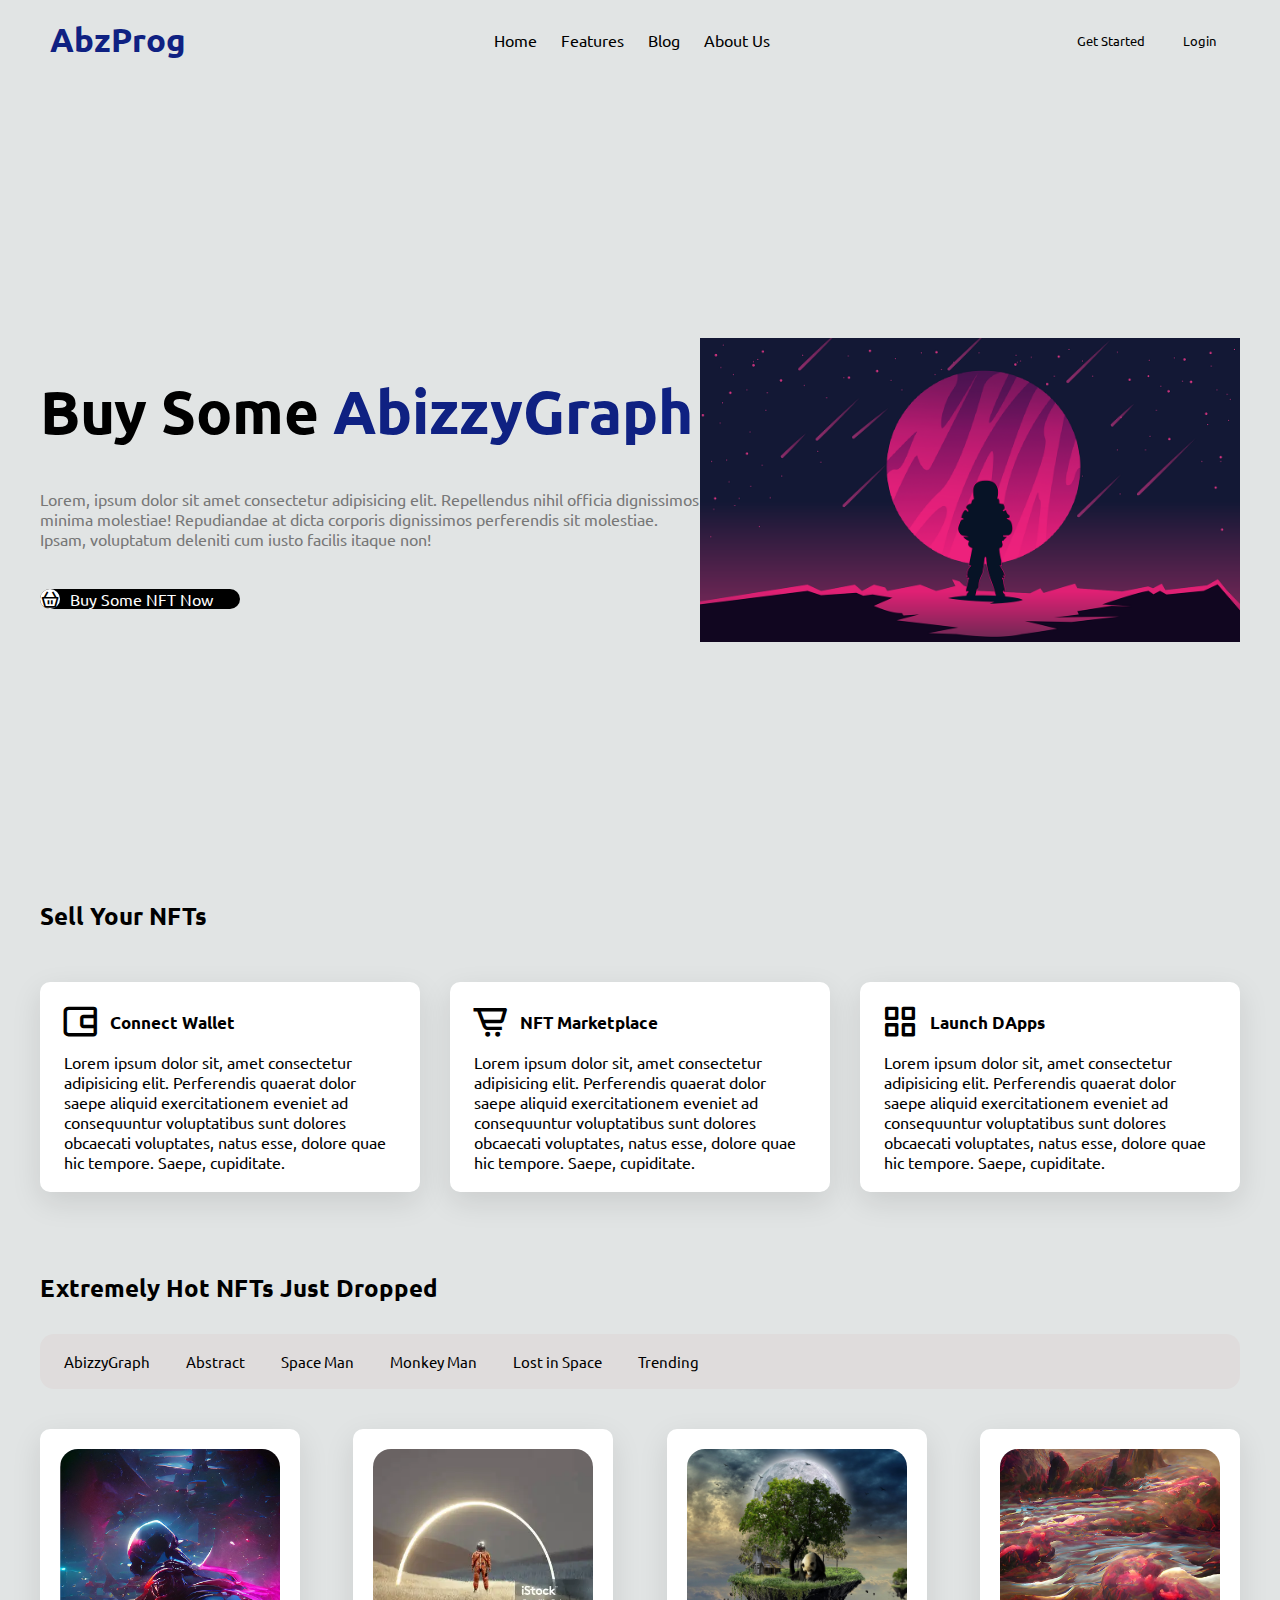
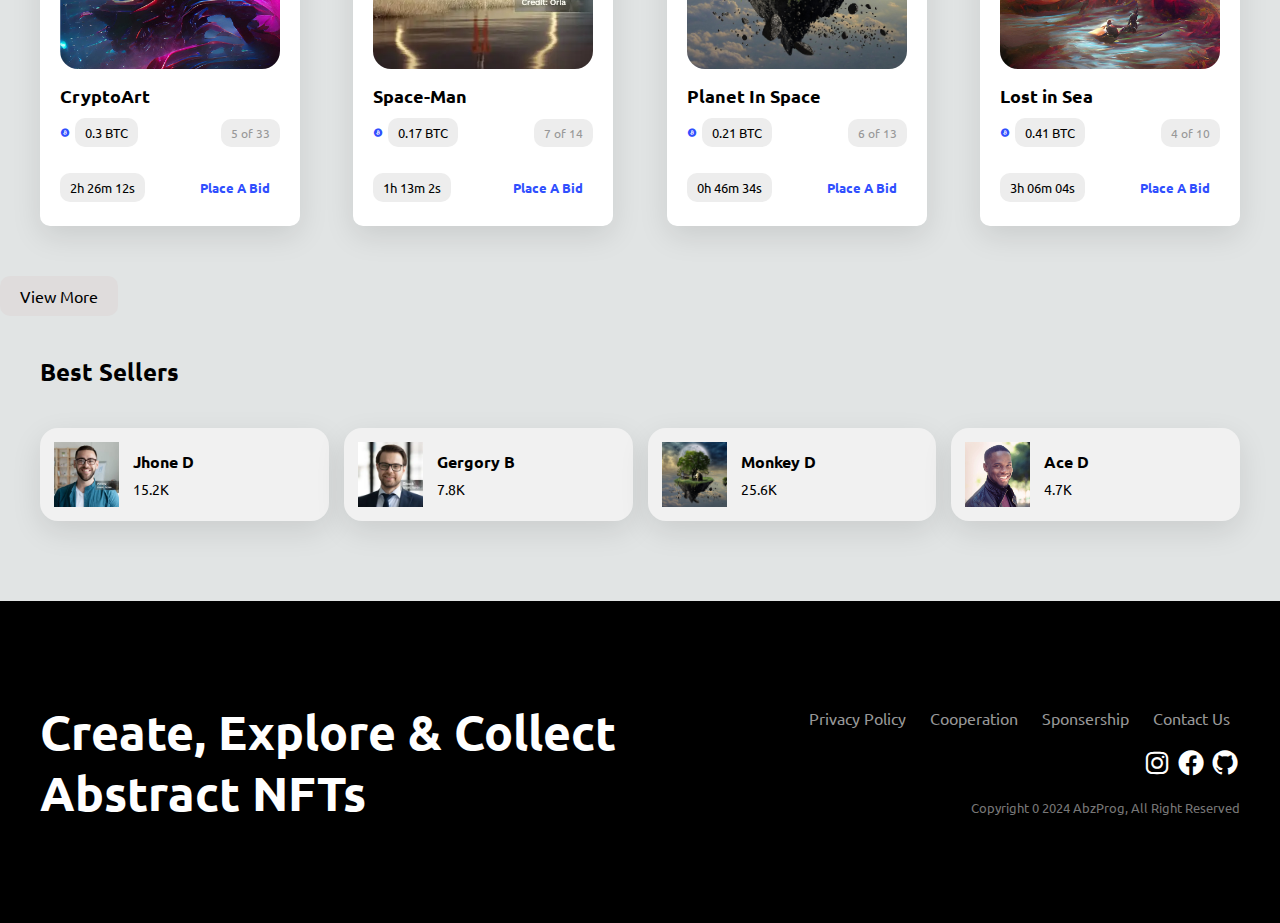
<file: index.html>
<!DOCTYPE html>
<html lang="en">
<head>
    <meta charset="UTF-8">
    <meta http-equiv="X-UA-Compatible" content="IE=edge">
    <meta name="viewport" content="width=device-width, initial-scale=1.0">
    <link href='https://unpkg.com/boxicons@2.1.4/css/boxicons.min.css' rel='stylesheet'>
    <link rel="stylesheet" href="style.css">
    <title>Responsive NFT Website </title>
</head>
<body>
    <nav>
        <a href="#" class="logo"> AbzProg</a>
        <div>
            <a href="home.html"> Home </a>
            <a href="features.html"> Features </a>
            <a href="blog.html"> Blog </a>
            <a href="aboutus.html"> About Us</a>
        </div>
        <div class="login">
            <button class="sign up"> Get Started</button>
            <button>Login</button>
        </div>
    </nav>

    <header>
        <div class="left">
            <h1>Buy Some <span>AbizzyGraph</span></h1>
            <p>Lorem, ipsum dolor sit amet consectetur adipisicing elit.
                Repellendus nihil officia dignissimos minima molestiae!
                Repudiandae at dicta corporis dignissimos perferendis sit molestiae. Ipsam, voluptatum
                deleniti cum iusto facilis itaque non!</p>
                <a href="#">
                    <i class="bx bx-basket"></i>
                    <span>Buy Some NFT Now</span>
                </a>
        </div>
        <img src="assets/header.png">
    </header>
    <h2 class="separator">
        Sell Your NFTs
    </h2>

    <div class="sell-nft">
        <div class="item">
            <div class="header">
                <i class='bx bx-wallet-alt'></i>
                <h5>Connect Wallet</h5>
            </div>
            <p> Lorem ipsum dolor sit, amet consectetur adipisicing elit.
                Perferendis quaerat dolor saepe aliquid exercitationem eveniet ad
                consequuntur voluptatibus sunt dolores obcaecati
                voluptates, natus esse, dolore quae hic tempore. Saepe, cupiditate.</p>
        </div>
        <div class="item">
            <div class="header">
                <i class='bx bx-cart-alt'></i>
                <h5>NFT Marketplace</h5>
            </div>
            <p> Lorem ipsum dolor sit, amet consectetur adipisicing elit.
                Perferendis quaerat dolor saepe aliquid exercitationem eveniet ad
                consequuntur voluptatibus sunt dolores obcaecati
                voluptates, natus esse, dolore quae hic tempore. Saepe, cupiditate.</p>
        </div>
        <div class="item">
            <div class="header">
                <i class='bx bx-grid-alt'></i>
                <h5>Launch DApps</h5>
            </div>
            <p> Lorem ipsum dolor sit, amet consectetur adipisicing elit.
                Perferendis quaerat dolor saepe aliquid exercitationem eveniet ad
                consequuntur voluptatibus sunt dolores obcaecati
                voluptates, natus esse, dolore quae hic tempore. Saepe, cupiditate.</p>
        </div>
    </div>

    <h2 class="separator">
        Extremely Hot NFTs Just Dropped
    </h2>

    <div class="nft-shop">
        <div class="category">
            <a href="graph.html">AbizzyGraph</a>
            <a href="abstract.html">Abstract</a>
            <a href="spaceman.html">Space Man</a>
            <a href="monkey.html">Monkey Man</a>
            <a href="lost.html">Lost in Space</a>
            <a href="trending.html">Trending</a>
        </div>
        <div class="nft-list">
            <div class="item">
                <img src="assets/item-1.png">
                <div class="info">
                    <div>
                        <h5>CryptoArt</h5>
                        <div class="btc">
                            <i class='bx bxl-bitcoin'></i>
                            <p> 0.3 BTC</p>
                        </div>
                    </div>
                    <p> 5 of 33</p>
                </div>
                <div class="bid">
                    <p>2h 26m 12s</p>
                    <a href="#"> Place A Bid</a>
                </div>
            </div>
            <div class="item">
                <img src="assets/item-2.png">
                <div class="info">
                    <div>
                        <h5>Space-Man</h5>
                        <div class="btc">
                            <i class='bx bxl-bitcoin'></i>
                            <p> 0.17 BTC</p>
                        </div>
                    </div>
                    <p> 7 of 14</p>
                </div>
                <div class="bid">
                    <p>1h 13m 2s</p>
                    <a href="#"> Place A Bid</a>
                </div>
            </div>
            <div class="item">
                <img src="assets/item-3.png">
                <div class="info">
                    <div>
                        <h5>Planet In Space</h5>
                        <div class="btc">
                            <i class='bx bxl-bitcoin'></i>
                            <p> 0.21 BTC</p>
                        </div>
                    </div>
                    <p> 6 of 13</p>
                </div>
                <div class="bid">
                    <p>0h 46m 34s</p>
                    <a href="#"> Place A Bid</a>
                </div>
            </div>
            <div class="item">
                <img src="assets/item-4.png">
                <div class="info">
                    <div>
                        <h5>Lost in Sea </h5>
                        <div class="btc">
                            <i class='bx bxl-bitcoin'></i>
                            <p> 0.41 BTC</p>
                        </div>
                    </div>
                    <p> 4 of 10</p>
                </div>
                <div class="bid">
                    <p>3h 06m 04s</p>
                    <a href="#"> Place A Bid</a>
                </div>
            </div>
        </div>
    </div>
    
    <div class="view-more">
        <button>View More</button>
    </div>
    
    <h2 class="separator">
        Best Sellers
    </h2>

    <div class="sellers">
        <div class="item">
            <img src="assets/profile-1.png">
            <div class="info">
                <h4> Jhone D</h4>
                <p>15.2K</p>
            </div>
        </div>
        <div class="item">
            <img src="assets/profile-2.png">
            <div class="info">
                <h4> Gergory B</h4>
                <p>7.8K</p>
            </div>
        </div>
        <div class="item">
            <img src="assets/item-3.png">
            <div class="info">
                <h4> Monkey D</h4>
                <p>25.6K</p>
            </div>
        </div>
        <div class="item">
            <img src="assets/profile-4.png">
            <div class="info">
                <h4> Ace D</h4>
                <p>4.7K</p>
            </div>
        </div>
    </div>
    <footer>
        <h3>Create, Explore & Collect Abstract NFTs</h3>
        <div class="right">
            <div class="links">
                <a href="#"> Privacy Policy</a>
                <a href="#"> Cooperation</a>
                <a href="#"> Sponsership</a>
                <a href="#"> Contact Us</a>
            </div>
            <div class="social">
                <i class='bx bxl-instagram'></i>
                <i class='bx bxl-facebook-circle'></i>
                <i class='bx bxl-github'></i>
            </div>
            <p>Copyright 0 2024 AbzProg, All
                Right Reserved</p>
        </div>
    </footer>
    
</body>
</html>
</file>
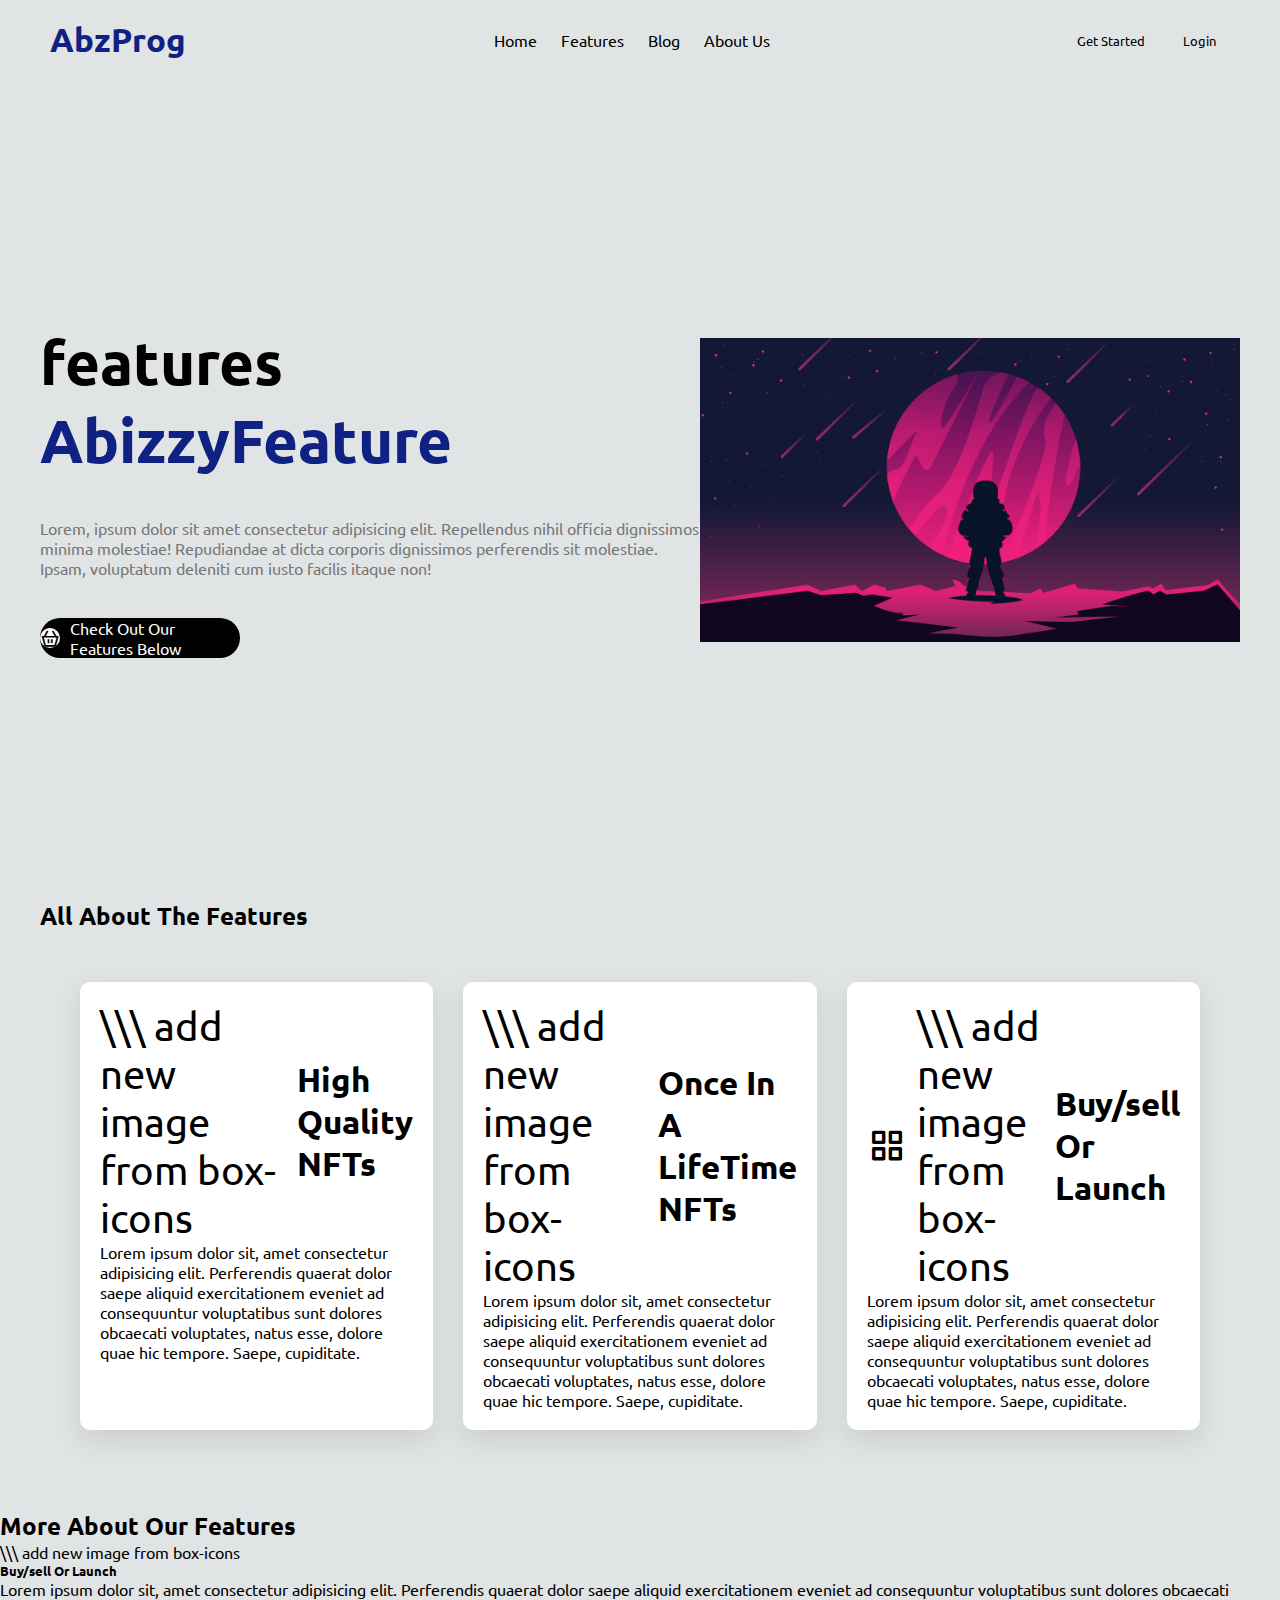
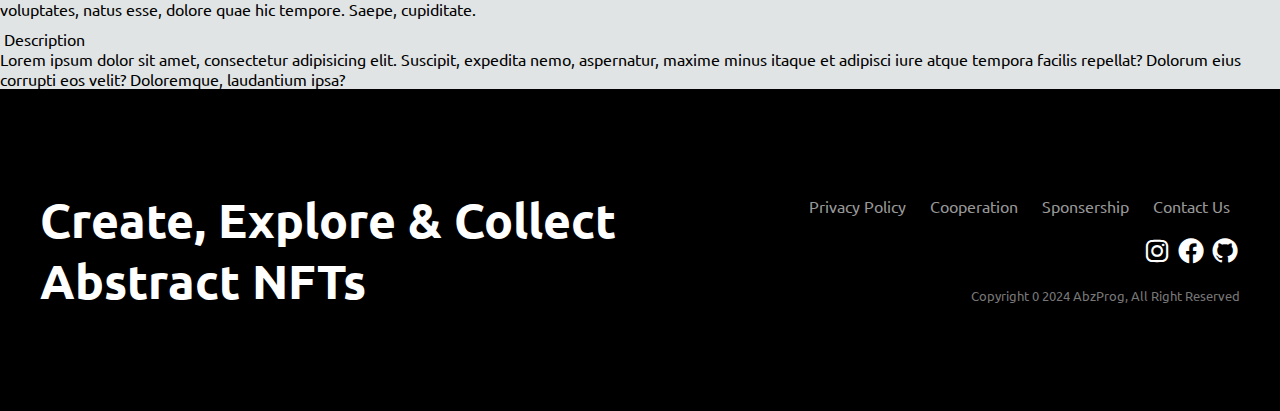
<file: features.html>
<!DOCTYPE html>
<html lang="en">
<head>
    <meta charset="UTF-8">
    <meta http-equiv="X-UA-Compatible" content="IE=edge">
    <meta name="viewport" content="width=device-width, initial-scale=1.0">
    <link href='https://unpkg.com/boxicons@2.1.4/css/boxicons.min.css' rel='stylesheet'>
    <link rel="stylesheet" href="style.css">
    <title>Features</title>
</head>
<body>
    <nav>
        <a href="#" class="logo">AbzProg</a>
        <div>
            <a href="index.html"> Home </a>
            <a href="features.html"> Features </a>
            <a href="blog.html"> Blog </a>
            <a href="aboutus.html"> About Us</a>
        </div>
        <div class="login">
            <button class="sign up"> Get Started</button>
            <button>Login</button>
        </div>
    </nav>

    <header>
        <div class="left">
            <h1>features <span>AbizzyFeature</span></h1>
            <p>Lorem, ipsum dolor sit amet consectetur adipisicing elit.
                Repellendus nihil officia dignissimos minima molestiae!
                Repudiandae at dicta corporis dignissimos perferendis sit molestiae. Ipsam, voluptatum
                deleniti cum iusto facilis itaque non!</p>
                <a href="#">
                    <i class="bx bx-basket"></i>
                    <span>Check Out Our Features Below</span>
                </a>
        </div>
        <img src="assets/header.png">
    </header>
    <h2 class="separator">
        All About The Features
    </h2>

    <div class="features">
        <div class="feature_item">
            <div class="feature_header">
                \\\ add new image from box-icons
                <h5>High Quality NFTs</h5>
            </div>
            <p> Lorem ipsum dolor sit, amet consectetur adipisicing elit.
                Perferendis quaerat dolor saepe aliquid exercitationem eveniet ad
                consequuntur voluptatibus sunt dolores obcaecati
                voluptates, natus esse, dolore quae hic tempore. Saepe, cupiditate.</p>
        </div>
            <div class="feature_item">
                <div class="feature_header">
                    \\\ add new image from box-icons
                    <h5>Once In A LifeTime NFTs</h5>
                </div>
                <p> Lorem ipsum dolor sit, amet consectetur adipisicing elit.
                    Perferendis quaerat dolor saepe aliquid exercitationem eveniet ad
                    consequuntur voluptatibus sunt dolores obcaecati
                    voluptates, natus esse, dolore quae hic tempore. Saepe, cupiditate.</p>
        </div>
            <div class="feature_item">
            <div class="feature_header">
                <i class='bx bx-grid-alt'></i>\\\ add new image from box-icons
                <h5>Buy/sell Or Launch</h5>
            </div>
            <p> Lorem ipsum dolor sit, amet consectetur adipisicing elit.
                Perferendis quaerat dolor saepe aliquid exercitationem eveniet ad
                consequuntur voluptatibus sunt dolores obcaecati
                voluptates, natus esse, dolore quae hic tempore. Saepe, cupiditate.</p>
        </div>
    </div>

    <h2 class="feature_separator"> More About Our Features </h2>

    </div>
            <div class="feature_item">
            <div class="feature_header">
                \\\ add new image from box-icons
                <h5>Buy/sell Or Launch</h5>
            </div>
            <p> Lorem ipsum dolor sit, amet consectetur adipisicing elit.
                Perferendis quaerat dolor saepe aliquid exercitationem eveniet ad
                consequuntur voluptatibus sunt dolores obcaecati
                voluptates, natus esse, dolore quae hic tempore. Saepe, cupiditate.</p>
        </div>

    <div class="features_description"> Description</div>
    <p>Lorem ipsum dolor sit amet, consectetur adipisicing elit. Suscipit,
        expedita nemo, aspernatur, maxime minus itaque et adipisci iure atque
        tempora facilis repellat? Dolorum eius corrupti eos velit? Doloremque,
        laudantium ipsa?</p>

    <footer>
        <h3>Create, Explore & Collect Abstract NFTs</h3>
        <div class="right">
            <div class="links">
                <a href="privacy.html"> Privacy Policy</a>
                <a href="cooperation.html"> Cooperation</a>
                <a href="sponsership.html"> Sponsership</a>
                <a href="contact.html"> Contact Us</a>
            </div>
            <div class="social">
                <i class='bx bxl-instagram' ></i>
                <i class='bx bxl-facebook-circle'></i>
                <i class='bx bxl-github'></i>
            </div>
            <p>Copyright 0 2024 AbzProg, All
                Right Reserved</p>
        </div>
    </footer>

    
</body>
</html>
</file>
<file: style.css>
@import url('https://fonts.googleapis.com/css2?family=Ubuntu:ital,wght@0,300;0,400;0,500;0,700;1,300;1,400;1,500;1,700&display=swap');

*{
    margin: 0;
    padding: 0;
    box-sizing: border-box;
    font-family: 'Ubuntu', sans-serif;
}

a{
    text-decoration: none;
    color: #000000;
    padding: 10px;
}

img{
    object-fit: cover;

}
body{
    background-color: rgb(225, 228, 228);
}

nav{
    padding: 0 80px;
    display: flex;
    align-items: center;
    justify-content: space-between;
    height: 80px;
}

nav a.logo{
    font-size: 33px;
    color: #0f2182;
    font-weight: 600;

}
nav .links a:not(.last-child){
    margin-right: 20px;
}

nav .login button{
    padding: 10px 10px;
    border: none;
    margin-right: 14px;
    cursor: pointer;
    background-color: transparent;
}

nav .login button.signup{
    background-color: #000;
    color: #fff;
    border-radius: 4px;
    margin-right: 14px;

}
header{
    padding: 0 80px;
    height: calc(100vh - 80px);
    display: flex;
    align-items: center;
    justify-content: space-between;
}

header .left{
    width: 700px;
}

header .left h1{
    font-size: 80px;
    color: ;

}

header .left h1 span{
    color: #0f2182;
}

header .left p{
    margin: 40px 0;
    color: #777;
}

header .left a{
    display: flex;
    align-items: center;
    background: #000;
}

header .left h1{
    font-size: 80px;
}

header .left h1 span{
    color: #0f2182;
}

header .left p{
    margin: 40px 0;
    color: #777;
}

header .left a{
    display: flex;
    align-items: center;
    background: #000;
    width: 200px;
    padding: 0px;
    border-radius: 60px;
}

header a i{
    background-color: #fff;
    font-size: 20px;
    border-radius: 50px;
    padding: 0px;
}

header .left a span{
    color: #fff;
    margin-left: 10px;
}

header img{
    width: 600px;

}

h2 .separator{
    padding: 0 80px;
    font-size: 40px;
    margin-top: 40px;
}

.header .feature_separator p{
    margin: 40px 0;
    color: #777;
}

.features{
    padding: 0 80px;
    margin: 50px 0 80px;
    display: flex;
    justify-content: space-between;
    gap: 30px;
}

.features .feature_item{
    padding: 20px;
    background: #fff;
    border-radius: 10px;
    box-shadow: 0 10px 30px rgba(0, 0, 0, 0.1);
    transition: all 0.3s ease;

}

.features .feature_item :hover{
    box-shadow: none;
}

.features .feature_item .feature_header{
    display: flex;
    align-items: center;
    gap: 10px;
}

.features .feature_item .feature_header {
    font-size: 40px;
}

.features .feature_item .feature_header h2{
    font-size: 17px;
}

.features .feature_item .feature_header p{
    margin-top: 10px;
    padding: 0  4px;
}

.features_description{
    padding: 0 4px;
    margin-top: 10px;
    display: flex;
    justify-content: space-between;
    
}

.features_description p{
    margin-top: 10px;
    gap: 30px;
    border-radius: 10px;
    box-shadow: 0 10px 30px rgba(0, 0, 0, 0.1);
    transition: all 0.3s ease;
}

.features_description .feature_item,
.feature_header:hover{
    box-shadow: none;
}


.sell-nft{
    padding: 0 80px;
    margin: 50px 0 80px;
    display: flex;
    justify-content: space-between;
    gap: 30px;
}

.sell-nft .item,
.nft-shop .nft-list .item{
    padding: 20px;
    background: #fff;
    border-radius: 10px;
    box-shadow: 0 10px 30px rgba(0, 0, 0, 0.1);
    transition: all 0.3s ease;
}

.sell-nft .item:hover,
.nft-shop .nft-list .item:hover
.sellers .item:hover{
    box-shadow: none;
}

.sell-nft .item .header{
    display: flex;
    align-items: center;
    gap: 10px;
}

.sell-nft .item .header i{
    font-size: 40px;
}

.sell-nft .item .header h5{
    font-size: 17px;
}

.sell-nft .item p{
    margin-top: 10px;
    padding: 0 4px;
}

.nft-shop{
    padding: 0 80px ;
    margin-top: 30px;

}

.nft-shop .category{
    display: flex;
    gap: 16px;
}

.nft-shop .category{
    background-color: #dfdcdc;
    padding: 8px 14px;
    font-size: 15px;
    border-radius: 14px;
    transition: all 0.3s ease;
}

.nft-shop .category a:hover{
    color: #fff;
    background-color: #0f2182;
}

.nft-shop .nft-list {
    padding: 40px 0;
    display: flex;
    justify-content: space-between;
    gap: 20px;
}

.nft-shop .nft-list .item img{
    width: 280px;
    height: 280px;
    border-radius: 18px;
}

.nft-shop .nft-list .item .info {
    display: flex;
    align-items: flex-end;
    justify-content: space-between;
    padding: 12px 0;
    border-radius: 1px solid #edecec;
}

.nft-shop .nft-list .item .info h5{
    font-size: 18px;
}

.nft-shop .nft-list .item .info .btc{
    margin-top: 10px;
    display: flex;
    align-items: center;
    gap: 5px;
}

.nft-shop .nft-list .item .info .btc i{
    font-size: 10px;
    color: #304ffe;
}

.nft-shop .nft-list .item .info > p{
    font-size: 12px;
    color: #989898;
}

.nft-shop .nft-list .item .bid{
    padding: 14px 0 4px;
    display: flex;
    align-items: center;
    justify-content: space-between;
}

.nft-shop .nft-list .item p,
.nft-shop .nft-list .item a{
    background-color: #ededed;
    padding: 6px 10px;
    font-size: 13px;
    border-radius: 10px;
}

.nft-shop .nft-list .item .bid a{
    color: #304ffe;
    background: transparent;
    font-weight: bold;
    transition: all 0.3s ease;
}

.nft-shop .nft-list .item .bid a:hover{
    color: #fff;
    background-color: #000;
}

.view-more{
    margin: 10px 0 40px;
    display: flex;
    justify-content: space-between;
}

.view-more button{
    padding: 10px 20px;
    font-size: 16px;
    border: none;
    background: #dfdcdc;
    border-radius: 10px;
    cursor: pointer;
    transition: all 0.3s ease;
}

.view-more button.hover{
    color: #fff;
    margin: 40px 0;
}

.sellers{
    padding: 0 80px;
    margin: 40px 0 80px;
    display: flex;
    gap: 15px;
}

.sellers .item{
    background-color: #f1f1f1;
    display: flex;
    align-items: center;
    width: 25%;
    gap: 14px;
    padding: 14px;
    border-radius: 18px;
    cursor: pointer;
    box-shadow: 0 10px 30px rgba(0, 0, 0, 0.1);
    transition: all 0.3s ease;

}

.sellers .item img{
    width: 65px;
    height: 65px;

}

.sellers .item .info p{
    font-size: 14px;
    margin-top: 8px;
}

footer{
    background-color: #000;
    color: #fff;
    padding: 10px 80px;
    display: flex;
    align-items: center;
    justify-content: space-between;
}

footer h3{
    font-size: 48px;
}

footer .right{
    width: 80%;
    display: flex;
    flex-direction: column;
    align-items: flex-end;
    gap: 20px;
}

footer .right .links a{
    color: #989898;
    transition: color 0.3s ease;
}

footer .right .links a:hover{
    color: #fff;
}

footer .right .right .social{
    display: flex;
    align-items: center;
    gap: 10px;
}

footer .right .social i{
    font-size: 30px;
    cursor: pointer;
    transition: color 0.3s ease;
}

footer .right .social i:hover{
    color: #304ffe;
}

footer .right p{
    font-size: 13px;
    color: #777;
}

@media  screen and (max-width: 1400px){
    
    nav,
    header,
    h2.separator,
    .sell-nft,
    .nft-shop,
    .sellers{
        padding: 0 40px;
    }
    header .left h1{
        font-size: 60px;
    }
    header img{
        width: 540px;
    }
    .nft-shop .nft-list .item img{
        width: 220px;
        height: 220px;
    }
    footer{
        padding: 100px 40px;
    }
    footer h1{
        font-size: 38px;
    }
}

@media  screen and (max-width: 1200px) {
    header .left h1{
        font-size: 40px;
    }

    header img{
        width: 480px;
    }
    h2.separator{
        font-size: 34px;
    }
    .sell-nft .item .header h5{
        font-size: 15px;
    }
    .sell-nft .item p{
        font-size: 13px;
    }
    .nft-shop .nft-list .item{
        width: 40%;
    }
    .nft-shop .nft-list .item img{
        width: 100%;
        height: auto;
    }
    .sellers{
        flex-wrap: wrap;
    }
    .sellers .item{
        width :40%;
    }
    footer .links a{
        font-size: 15px;
    }
}

@media screen and (max-width 992px) {

    nav a.logo{
        font-size: 20px;
    }

    nav .links a{
        font-size: 14px;
    }

    header{
        flex-direction: column-reverse;
        height: auto;
        margin-bottom: 60px;
    }
    
    header .left{
        width: 100%;
    }

    header img{
        width: 100%;
    }
    .sell-nft{
        flex-wrap: wrap;
        gap: 20px;
    }
    .sell-nft .item{
        width: 40%;
    }
    .sellers{
        gap: 20px;
    }
    footer{
        flex-direction: column;
        padding: 60px 40px;
    }
    footer h3{
        margin-bottom: 40px;
        font-size: 32px;
    }
    footer .right{
        width: 100%;
        align-items: center;
    }
}

@media screen and (max-width: 760px) {
    nav,
    header,
    h2.separator,
    .sell-nft,
    .nft-shop,
    .sellers{
        padding: none;
    }
    nav a.logo{
        display: none;
    }
    nav .login button{
        font-size: 12px;
        padding: 6px 10px;
    }
    header .left h1{
        font-size: 36px;
    }
    header .left p{
        font-size: 14px;
    }
    header .left a{
        padding: 6px;
        width: 160px;
        font-size: 14px;
    }
    header .left a i{
        padding: 6px;
    }
    h2.separator{
        font-size: 30px;
    }
    footer {
        padding: 40px 20px;
    }
}

@media screen and (max-width 576px) {
    
    header .left h1{
        font-size: 30px;
    }

    .sell-nft .item{
        width: 100%;
    }

    .nft-shop .nft-list .item,
    .sellers .item{
        width: 47%;
    }
    .nft-shop .category a{
        font-size: 13px;
    }
}
</file>
